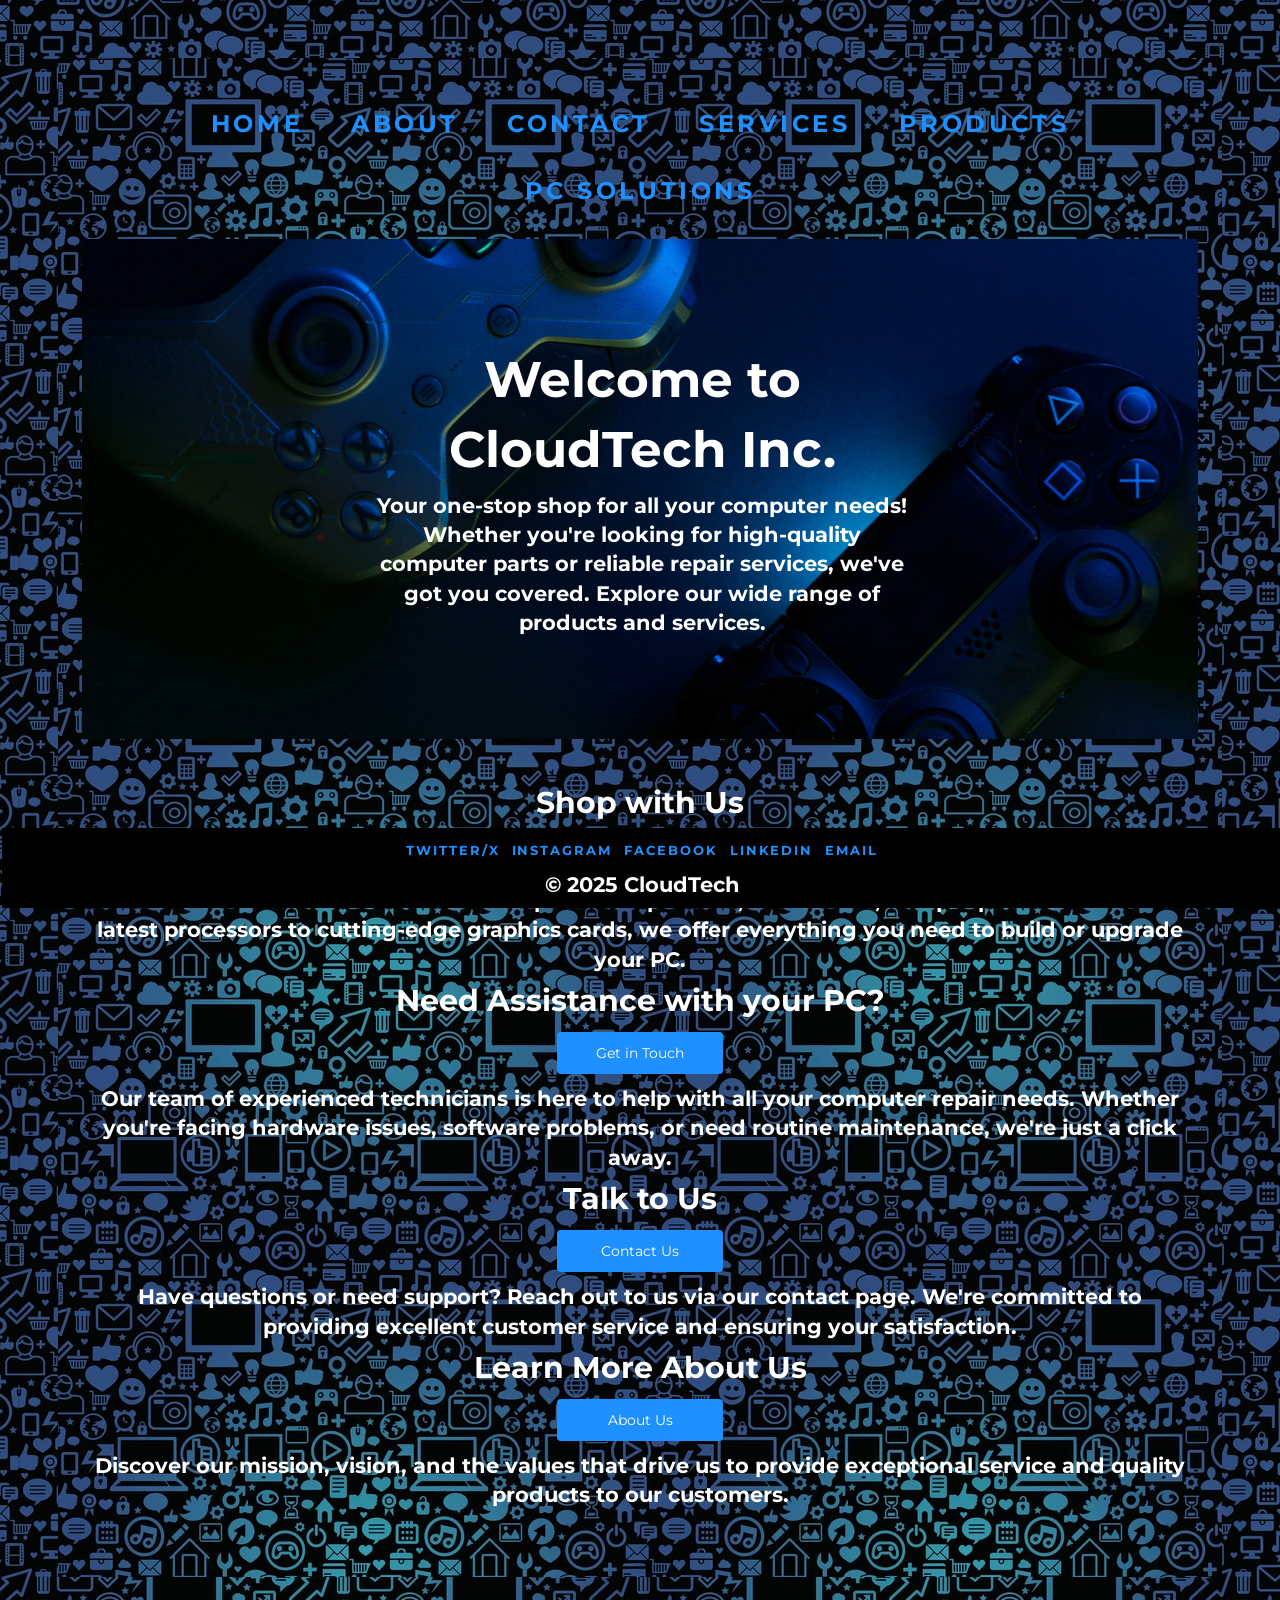
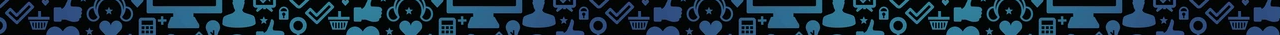
<file: Index.html>
<!DOCTYPE html>
<html lang="en">
<head>
    <!--SEO tag-->
    <title>CloudTech Inc. - Home</title>
    <!-- Meta Description:-->
        <meta name="description" content="CloudTech Inc. - Your one-stop shop for computer parts, peripherals, 
        and reliable repair services. Explore our wide range of products and services.">
        
    <meta charset="UTF-8">
    <meta name="viewport" content="width=device-width, initial-scale=1.0">
    <link rel="stylesheet" href="CSS/Style.css">
    <title>Home</title>
    <link rel="icon" type="image/x-icon" href="favicon.ico">
    <!----had to put favicon in root folder as it was not appearing when i ran the code--->
</head>
<body>
        <!--Navigtion-->
    <div class="topNav"> 
        <nav>
            <ul class="navLinks">
                <a href="Index.html">Home</a>
                <a href="About.html">About</a>
                <a href="Contact.html">Contact</a>
                <a href="Services.html">Services</a>
                <a href="Products.html">Products</a>
                <a href="Repairs.html">PC Solutions</a>
            </ul>
        </nav>

    </div>

    <main> 
        
        <!---Home page--->

        <div class="hero-image">
             <div class="hero-text">
         <h1>Welcome to CloudTech Inc.</h1>

        <p> Your one-stop shop for all your computer needs! Whether you're looking for high-quality computer parts 
            or reliable repair services, we've got you covered. 
            Explore our wide range of products and services.</p>
            </div>
        </div>
        <br>
        <br>
        <!-- Sections with buttons linking to other pages -->

        <h2>Shop with Us</h2>
            <!--link to products-->
        <div class="BContainer">
            <button class = "button" onclick="window.location.href='Products.html'">Shop</button>
        </div>    
        <p> Browse our extensive selection of computer components, accessories, and peripherals. 
            From the latest processors to cutting-edge graphics cards, we offer everything you need to build or upgrade your PC.</p>
        
        <h2>Need Assistance with your PC?</h2>
            <!--link to repairs-->
        <div class="BContainer">
            <button class = "button" onclick="window.location.href='Repairs.html'">Get in Touch</button>
        </div>
        <p> Our team of experienced technicians is here to help with all your computer repair needs. 
            Whether you're facing hardware issues, software problems, or need routine maintenance, we're just a click away.</p>
        
        <h2>Talk to Us</h2>
            <!--link to contact-->

        <div class="BContainer" >
            <button class="button" onclick="window.location.href='Contact.html'">Contact Us</button>
        </div>
        <p> Have questions or need support? Reach out to us via our contact page. 
            We're committed to providing excellent customer service and ensuring your satisfaction.</p> 

        <h2>Learn More About Us</h2>
            <!--link to about-->
        <div class="BContainer">
            <button class="button" onclick="window.location.href='About.html'">About Us</button>
        </div>
        <p> Discover our mission, vision, and the values that drive us to provide exceptional service and quality products to our customers.</p>
            <br>
            <br>
    </main>
    
        <div class ="footer">
            <ul class="social">
                <a href="https://www.twitter.com/" target="_blank">Twitter/X</a>
                <a href="https://www.instagram.com/" target="_blank">Instagram</a>
                <a href="https://www.facebook.com/" target="_blank">Facebook</a>
                <a href="https://www.linkedin.com/" target="_blank">Linkedin</a>
                <a href="https://www.Google.com/" target="_blank">Email</a>
            </ul>
            <p>&copy; 2025 CloudTech</p>
        </div>

        <!--JavaScript link-->
<script src="JS/Script.js"></script>
</body>
</html>
</file>
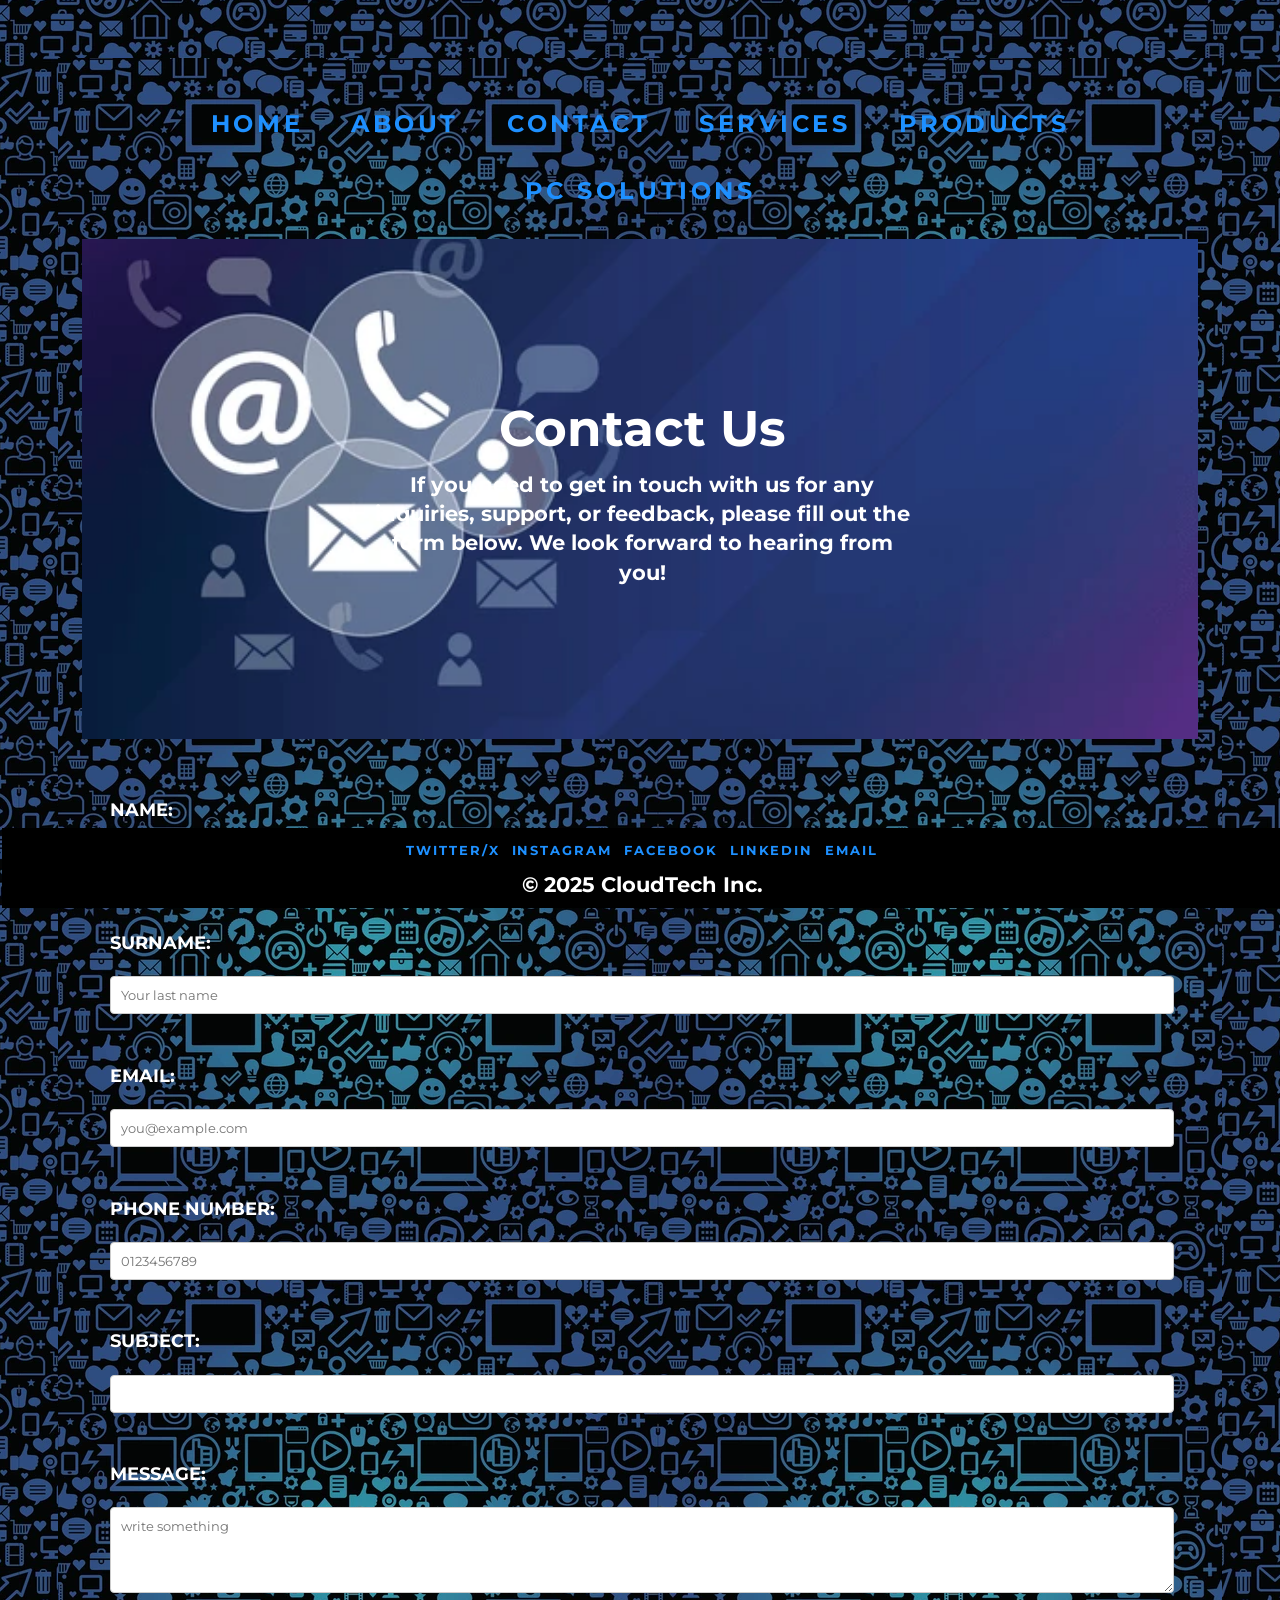
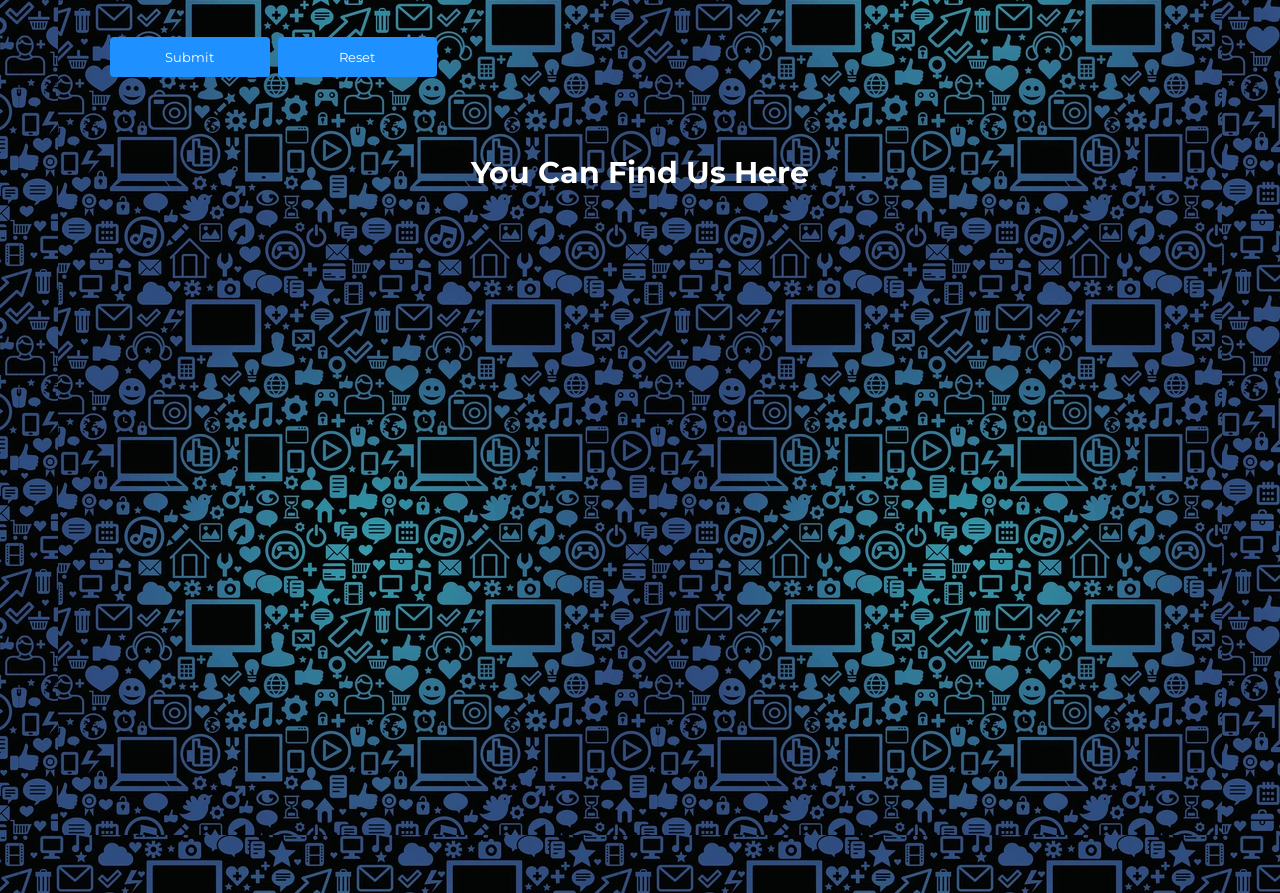
<file: Contact.html>
<!DOCTYPE html>
<html lang="en">
<head>
        <!--SEO tag-->
    <title>CloudTech Inc. - Contact</title>
    <!-- Meta Description:-->
        <meta name="description" content="Get in touch with CloudTech Inc. for any inquiries, support, or feedback. 
        Fill out our contact form to reach our team of experts. We look forward to hearing from you!">

    <meta charset="UTF-8">
    <meta name="viewport" content="width=device-width, initial-scale=1.0">
    
    <!-- Link to external stylesheet -->
    <link rel="stylesheet" href="CSS/Style.css">
    <title>Contact</title>
    
    <!-- Website favicon - placed in root folder for proper display -->
    <link rel="icon" type="image/x-icon" href="favicon.ico"> 
</head>

<body>
    <!-- Top navigation bar with links to all main pages -->
    <div class="topNav"> 
        <nav>
            <ul class="navLinks">
                <a href="Index.html">Home</a>
                <a href="About.html">About</a>
                <a href="Contact.html">Contact</a>
                <a href="Services.html">Services</a>
                <a href="Products.html">Products</a>
                <a href="Repairs.html">PC Solutions</a>
            </ul>
        </nav>
    </div>
    
    <!-- Main content section -->
    <main>
        <!-- Hero section with background image and contact introduction text -->
        <div class="hero-image4">
            <div class="hero-text4">
                <h1>Contact Us</h1>
                <p> If you need to get in touch with us for any inquiries, support, or feedback, please fill out the form below. 
                    We look forward to hearing from you!</p>
            </div>
        </div>
        <br>

        <!-- Contact form section - collects user information and message -->
        <div class="form" id="ContactForm">

            <!-- Form for contact inquiries with validation -->
            <form id="contactForm" method="post" name="ContactForm" action="https://formspree.io/f/xyzozade" enctype="multipart/form-data">
                <!-- Name input field (required) -->
                <label for="name1">Name:</label><br>
                <input type="text" id="name1" name="name1" placeholder="Your name" required ><br><br>

                <!-- Surname input field (required) -->
                <label for="surname1">Surname:</label><br>
                <input type="text" id="surname1" name="surname1" placeholder="Your last name" required><br><br>
                
                <!-- Email input field (required) -->
                <label for="email1">Email:</label><br>
                <input type="email" id="email1" name="email1" placeholder="you@example.com" required><br><br>
                
                <!-- Phone number input field (optional) -->
                <label for="phone1">Phone Number:</label><br>
                <input type="tel" id="phone1" name="phone1" placeholder="0123456789"><br><br>
                
                <!-- Subject input field (required) -->
                <label for="subject1">Subject:</label><br>
                <input type="text" id="subject1" name="subject1" required><br><br>

                <!-- Message textarea for detailed message (required) -->
                <label for="details1">Message:</label><br>
                <textarea id="details1" name="details1" placeholder="write something" rows="4" cols="50"></textarea><br><br>
                
                <!-- Submit button triggers form validation via JS handler, Reset button clears form -->
                <input type="submit" value="Submit">
                <input type="reset" value="Reset">
            </form>
        </div>
    <br>
    <br>

    <!-- Location section with embedded Google Map -->
    <!-- Shows CloudTech business location at Walmer Park Shopping Centre -->
    <div class="Map">
        <h2>You Can Find Us Here</h2>
        <!-- Embedded Google Map iframe showing business location -->
        <iframe src="https://www.google.com/maps/embed?pb=!1m18!1m12!1m3!1d3308.481833731457!2d25.55989974686161!3d-33.98015552940523!2m3!1f0!2f0!3f0!3m2!1i1024!2i768!4f13.1!3m3!1m2!1s0x1e7ad1f24c7bbeb3%3A0x8181962be6afd474!2sWalmer%20Park%20Shopping%20Centre!5e0!3m2!1sen!2sza!4v1762254633171!5m2!1sen!2sza" 
        width="100%" height="600" style="border:0;" allowfullscreen="" loading="lazy" referrerpolicy="no-referrer-when-downgrade"></iframe>
    </div>

    </main>

    <!-- Footer section -->
    <!-- Contains social media links and copyright information -->
    <div class ="footer">
        <!-- Social media links -->
        <ul class="social">
            <a href="https://www.twitter.com/" target="_blank">Twitter/X</a>
            <a href="https://www.instagram.com/" target="_blank">Instagram</a>
            <a href="https://www.facebook.com/" target="_blank">Facebook</a>
            <a href="https://www.linkedin.com/" target="_blank">Linkedin</a>
            <a href="https://www.Google.com/" target="_blank">Email</a>
        </ul>
        <!-- Copyright notice -->
        <p>&copy; 2025 CloudTech Inc.</p>
    </div>
        
    <!-- Link to external JavaScript file for form validation -->
    <script src="JS/Script.js"></script>
</body>
</html>
</file>
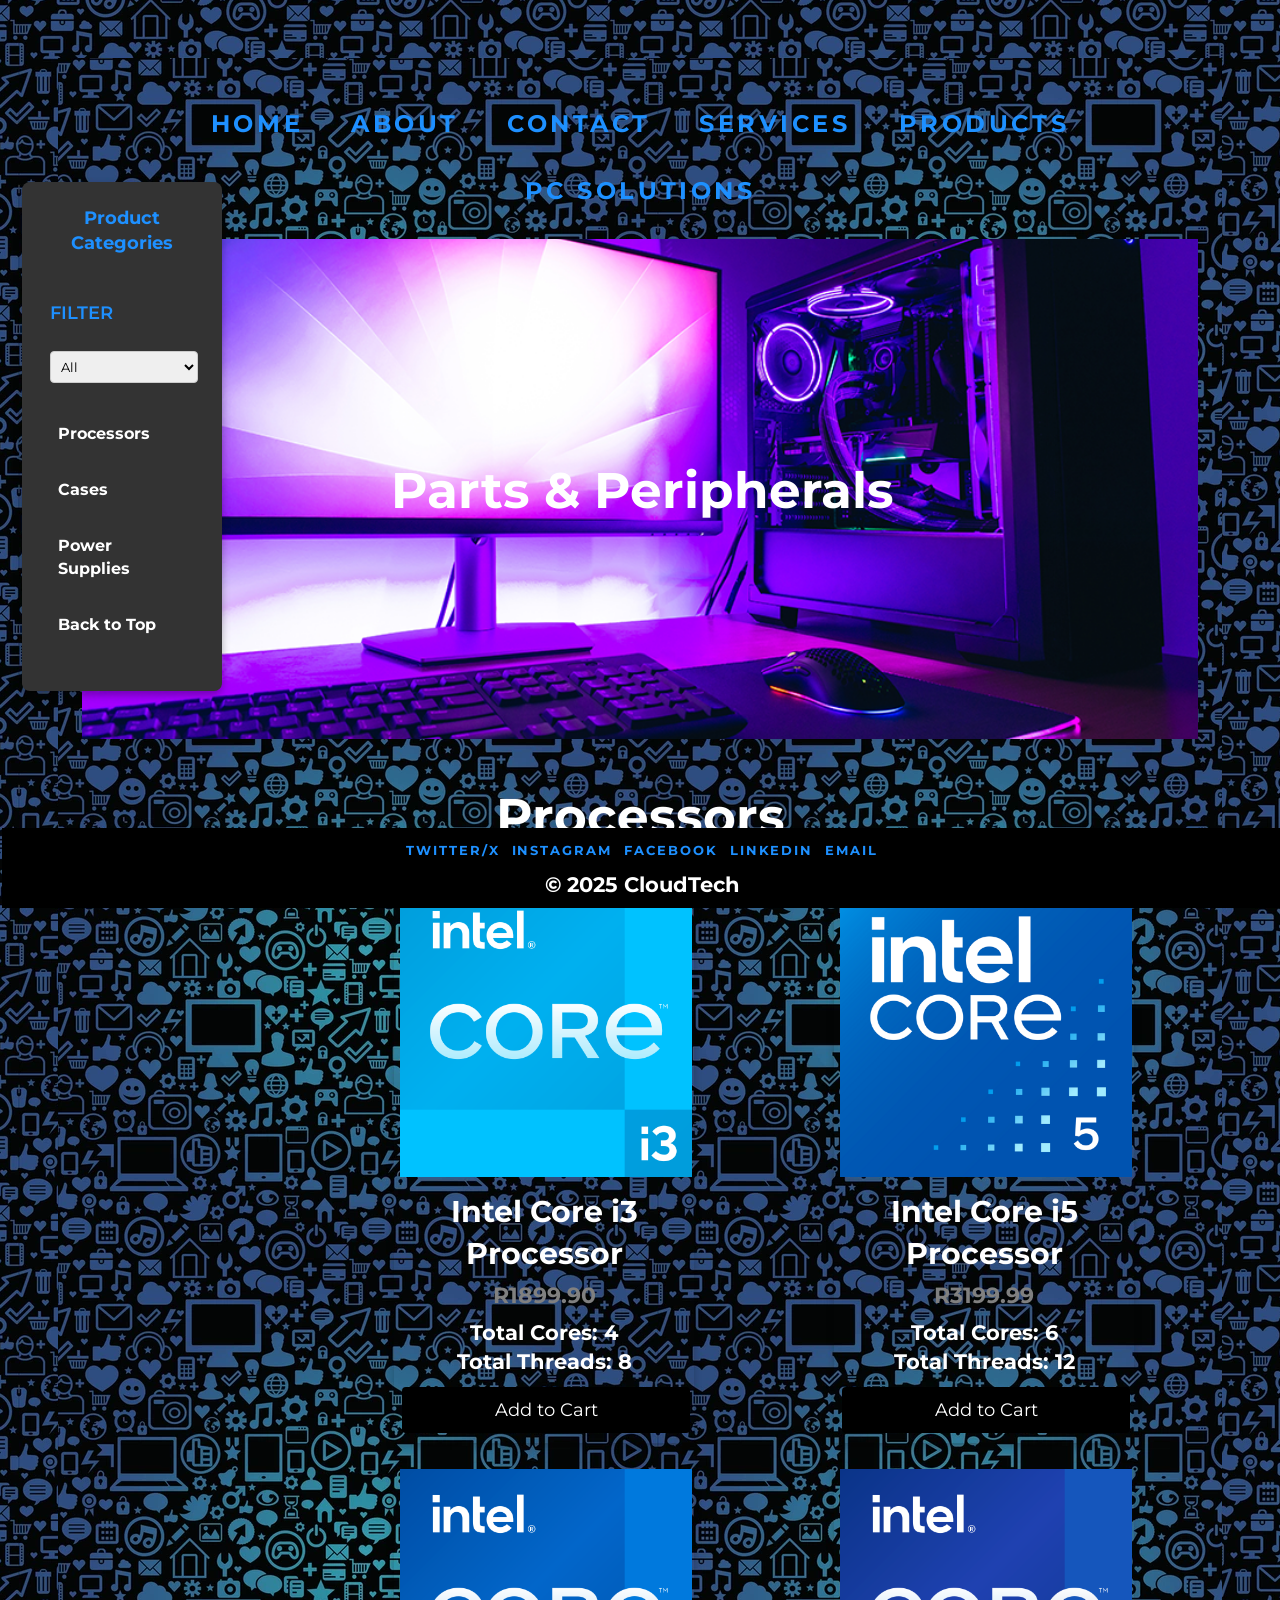
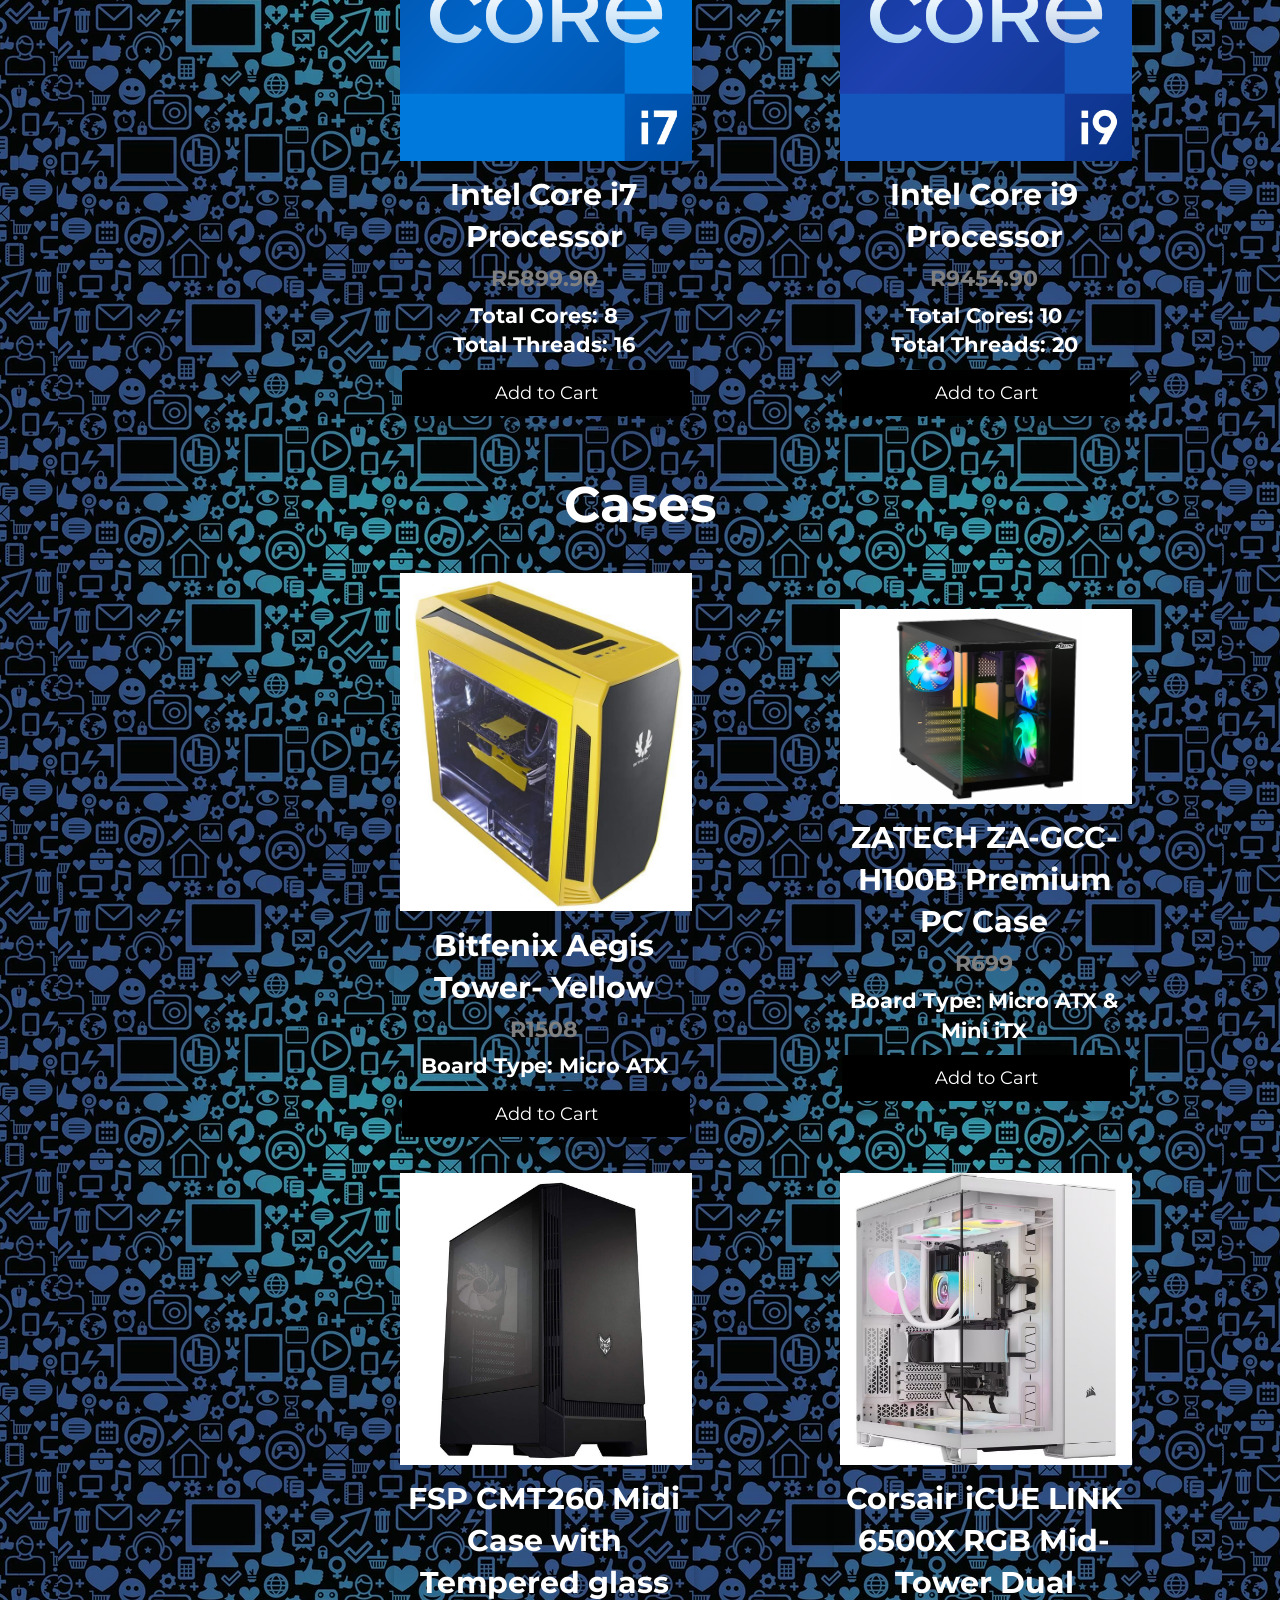
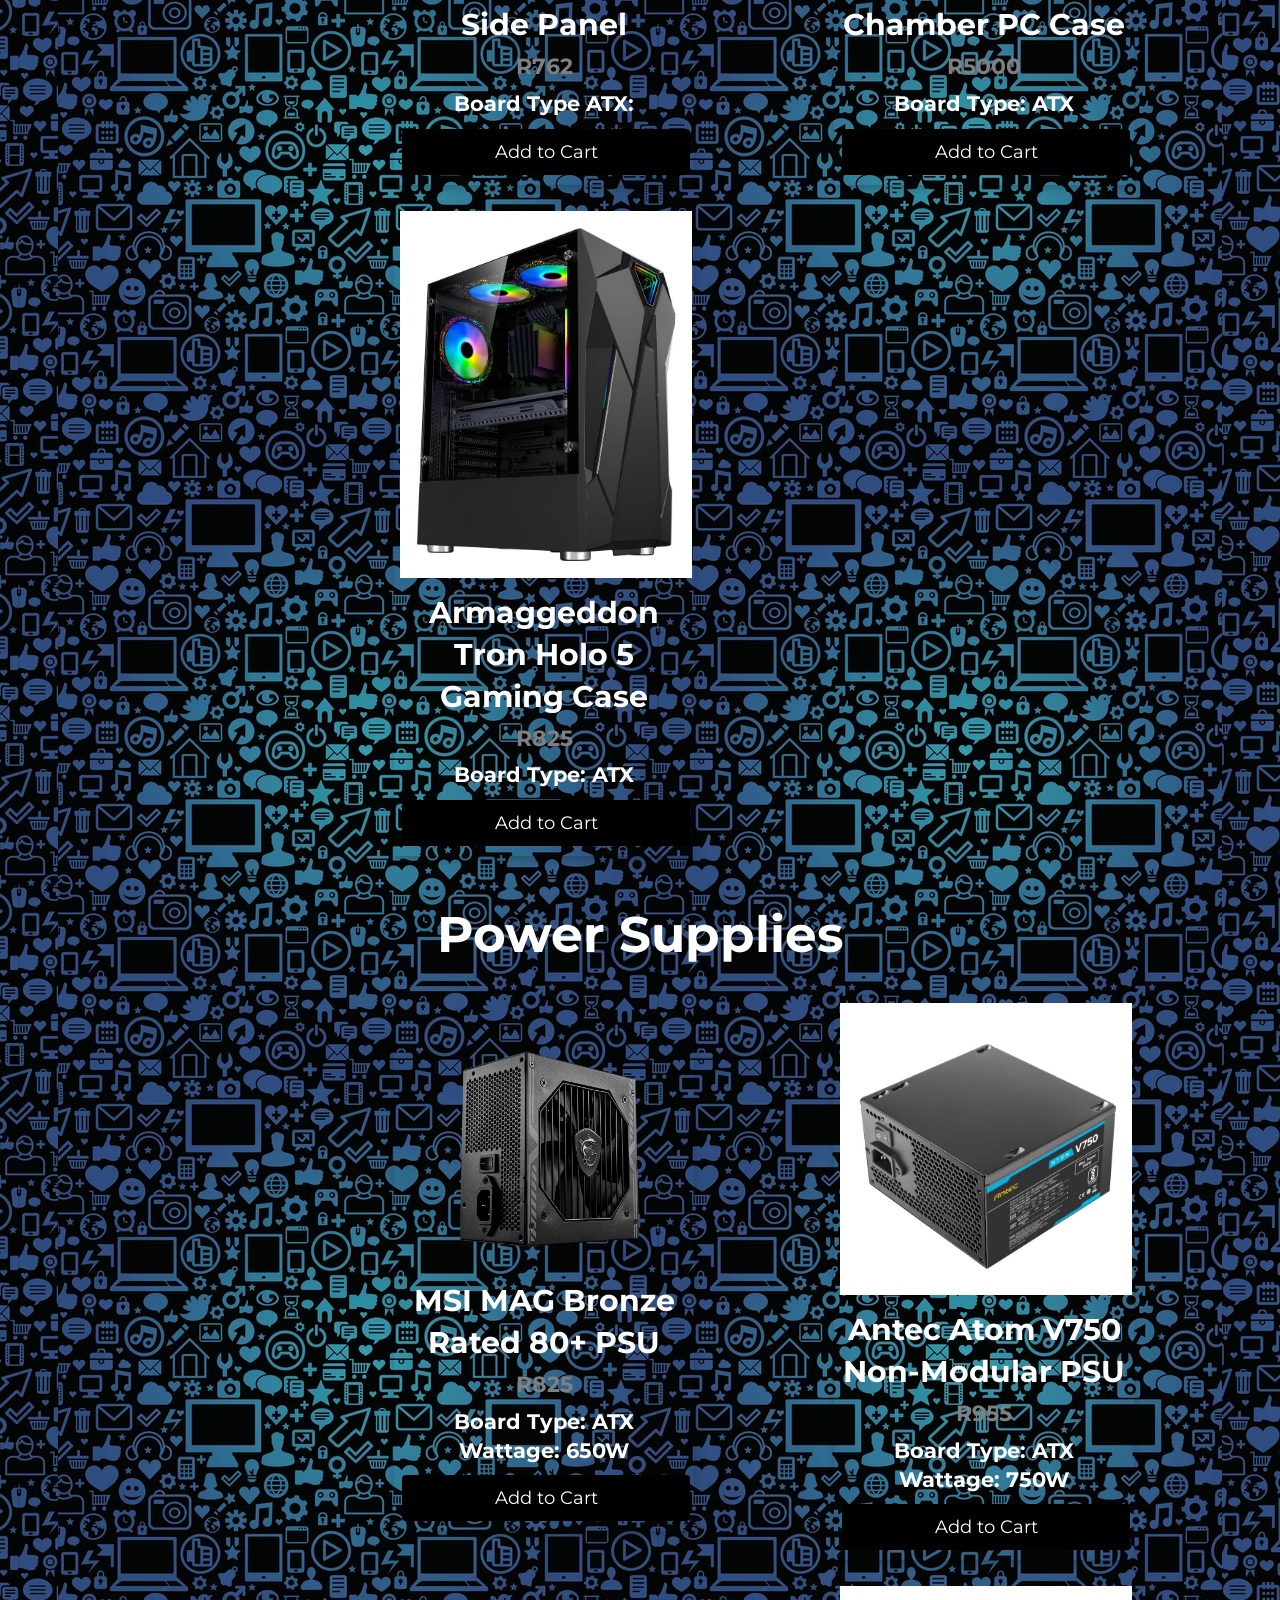
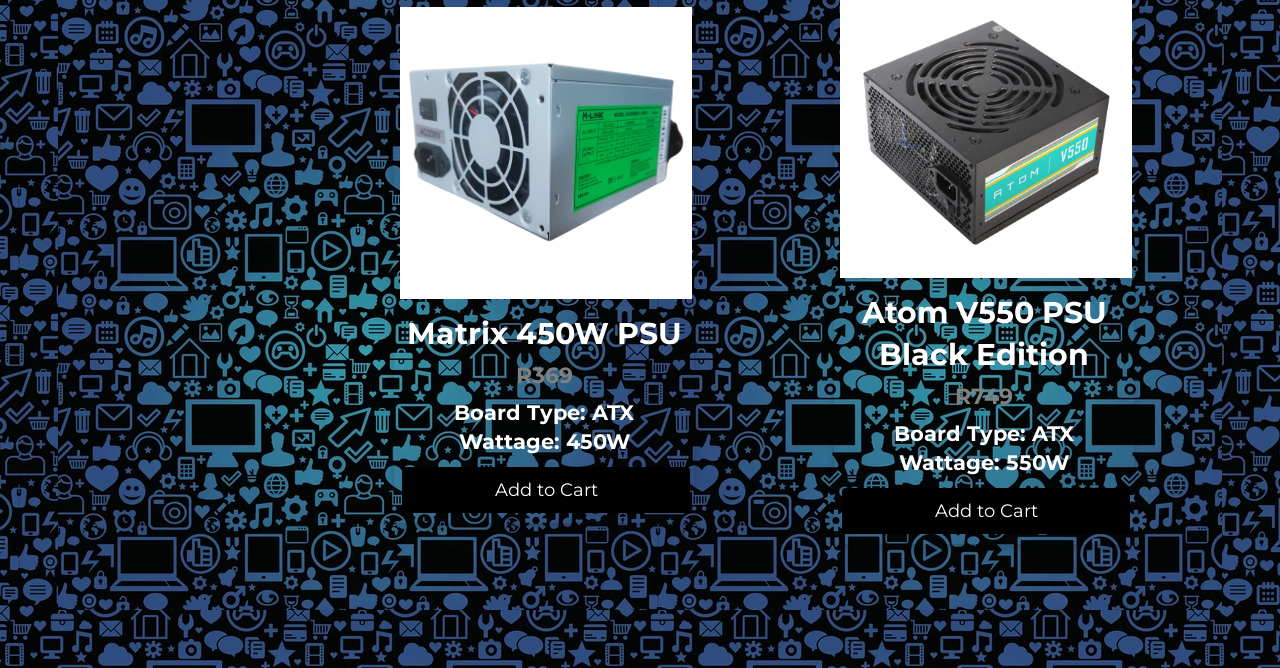
<file: Products.html>
<!DOCTYPE html>
<html lang="en">
<head>
        <!--SEO tag-->
    <title>CloudTech Inc. - Products</title>
    <!-- Meta Description:-->
        <meta name="description" content="Browse the extensive selection of computer parts and peripherals at CloudTech Inc. 
        From processors to power supplies, find everything you need to build or upgrade your PC.">

    <meta charset="UTF-8">
    <meta name="viewport" content="width=device-width, initial-scale=1.0">
    <link rel="stylesheet" href="CSS/Style.css">
    <title>Products</title>
    <link rel="icon" type="image/x-icon" href="favicon.ico">
    <!--had to put favicon in root folder as it was not appearing when i ran the website--->
</head>

<body>
        <!--Navigtion-->
        <div class="topNav"> 
            <nav>
                <ul class="navLinks">
                    <a href="Index.html">Home</a>
                    <a href="About.html">About</a>
                    <a href="Contact.html">Contact</a>
                    <a href="Services.html">Services</a>
                    <a href="Products.html">Products</a>
                    <a href="Repairs.html">PC Solutions</a>
                </ul>
            </nav>
        </div>

    <!--- `id="top"` anchor so the sidebar "Back to Top" link can jump here -->
    <main id="top">

        <div class="hero-image2">
            <div class="hero-text2">
                <h1>Parts & Peripherals</h1>
            </div>
        </div><br><br>

        <!--Filter control and Sidebar-->
        <div class="sidebar">
            <h2>Product Categories</h2>
            <!--hamburger toggle button for small screens; toggles visibility of the sidebar menu -->
            <button class="sidebar-toggle" aria-expanded="false" aria-controls="sidebarMenu">☰</button>
            <!--id="sidebarMenu" and class="sidebar-menu" so JS/CSS can collapse/expand this list -->
            <ul id="sidebarMenu" class="sidebar-menu">
                <li>
                    <label for="productFilter" style="display:block; font-weight:600; margin-bottom:6px; color:#1E90FF;">Filter</label>
                    <select id="productFilter" aria-label="Filter products by category" style="width:100%; padding:6px; border-radius:4px;">
                        <option value="all">All</option>
                        <option value="Processors">Processors</option>
                        <option value="Cases">Cases</option>
                        <option value="Power Supplies">Power Supplies</option>
                    </select>
                </li>
                <li><a href="#processors">Processors</a></li>
                <li><a href="#cases">Cases</a></li>
                <li><a href="#power-supplies">Power Supplies</a></li>
                <li><a href="#top">Back to Top</a></li>
            </ul>
        </div>

            <!---Products page with images--->

        <!-- Processors section -->
        <h1 id="processors">Processors</h1><br>

        <div class="products-grid">
        <div class="card" data-category="Processors">
            <img src="images/Intel_Core_i3_2020_logo.svg.png" alt="Intel Core i3 processor logo" style="width: 100%">
            <h2>Intel Core i3 Processor</h2>
            <p class="price">R1899.90</p>
            <p>Total Cores: 4<br>Total Threads: 8</p>
            <p><button class="button">Add to Cart</button></p>
        </div>
        <div class="card" data-category="Processors">
            <img src="images/Intel-Core-5-Badge-2023.png" alt="Intel Core i5 processor badge" style="width:100%">
            <h2>Intel Core i5 Processor</h2>
            <p class="price">R3199.99</p>
            <p>Total Cores: 6<br>Total Threads: 12</p>
            <p><button class="button">Add to Cart</button></p>
        </div>
        <div class="card" data-category="Processors">
            <img src="images/Intel_Core_i7_2020_logo.png" alt="Intel Core i7 processor logo" style="width:100%">
            <h2>Intel Core i7 Processor</h2>
            <p class="price">R5899.90</p>
            <p>Total Cores: 8<br>Total Threads: 16</p>
            <p><button class="button">Add to Cart</button></p>
        </div>
        <div class="card" data-category="Processors">
            <img src="images/Intel_Core_i9_2020.png" alt="Intel Core i9 processor logo" style="width:100%">
            <h2>Intel Core i9 Processor</h2>
            <p class="price">R9454.90</p>
            <p>Total Cores: 10<br>Total Threads: 20</p>
            <p><button class="button">Add to Cart</button></p>
        </div>
        </div>

        <!-- Cases section -->
        <h1 id="cases">Cases</h1><br>
        <div class="products-grid">
        <div class="card" data-category="Cases">
            <img src="images/PC Case 2.jpg" alt="Bitfenix Aegis Tower PC case - yellow" style="width:100%">
            <h2>Bitfenix Aegis Tower- Yellow</h2>
            <p class="price">R1508</p>
            <p>Board Type: Micro ATX </p>
            <p><button class="button">Add to Cart</button></p>
        </div>
        <div class="card" data-category="Cases">
            <img src="images/PC Case 3.jpg" alt="ZATECH ZA-GCC-H100B premium PC case" style="width:100%">
            <h2>ZATECH ZA-GCC-H100B Premium PC Case</h2>
            <p class="price">R699</p>
            <p>Board Type: Micro ATX & Mini iTX</p>
            <p><button class="button">Add to Cart</button></p>
        </div>
        <div class="card" data-category="Cases">
            <img src="images/PC Case 4.jpg" alt="FSP CMT260 midi PC case with tempered glass side panel" style="width:100%">
            <h2>FSP CMT260 Midi Case with Tempered glass Side Panel</h2>
            <p class="price">R762</p>
            <p>Board Type ATX:</p>
            <p><button class="button">Add to Cart</button></p>
        </div>
        <div class="card" data-category="Cases">
            <img src="images/PC Case 5.jpg" alt="Corsair iCUE LINK 6500X RGB mid-tower PC case" style="width:100%">
            <h2>Corsair iCUE LINK 6500X RGB Mid-Tower Dual Chamber PC Case</h2>
            <p class="price">R5000</p>
            <p>Board Type: ATX</p>
            <p><button class="button">Add to Cart</button></p>
        </div>
        <div class="card" data-category="Cases">
            <img src="images/PC Case 6.jpg" alt="Armaggeddon Tron Holo 5 gaming PC case" style="width:100%">
            <h2>Armaggeddon Tron Holo 5 Gaming Case</h2>
            <p class="price">R825</p>
            <p>Board Type: ATX</p>
            <p><button class="button">Add to Cart</button></p>
        </div>
        </div>

        <!-- Power Supplies section -->
        <h1 id="power-supplies">Power Supplies</h1><br>

        <div class="products-grid">
        <div class="card" data-category="Power Supplies">
            <img src="images/PSU 1.jpg" alt="MSI MAG 650W Bronze rated power supply unit" style="width:100%">
            <h2>MSI MAG Bronze Rated 80+ PSU</h2>
            <p class="price">R825</p>
            <p>Board Type: ATX<br>Wattage: 650W</p>
            <p><button class="button">Add to Cart</button></p>
        </div>
        <div class="card" data-category="Power Supplies">
            <img src="images/PSU 2.jpg" alt="Antec Atom V750 750W non-modular power supply" style="width: 100%">
            <h2>Antec Atom V750 Non-Modular PSU</h2>
            <p class="price">R955</p>
            <p>Board Type: ATX<br>Wattage: 750W</p>
            <p><button class="button">Add to Cart</button></p>
        </div>
        <div class="card" data-category="Power Supplies">
            <img src="images/PSU 3.jpg" alt="Matrix 450W power supply unit" style="width:100%">
            <h2>Matrix 450W PSU</h2>
            <p class="price">R369</p>
            <p>Board Type: ATX<br>Wattage: 450W</p>
            <p><button class="button">Add to Cart</button></p>
        </div>
        <div class="card" data-category="Power Supplies">
            <img src="images/PSU 4.jpg" alt="Atom V550 power supply - Black Edition" style="width:100%">
            <h2>Atom V550 PSU Black Edition</h2>
            <p class="price">R749</p>
            <p>Board Type: ATX<br>Wattage: 550W</p>
            <p><button class="button">Add to Cart</button></p>
        </div>
        </div>

    </main> <!-- End of main content -->
       <div class ="footer">
            <ul class="social">
                <a href="https://www.twitter.com/" target="_blank">Twitter/X</a>
                <a href="https://www.instagram.com/" target="_blank">Instagram</a>
                <a href="https://www.facebook.com/" target="_blank">Facebook</a>
                <a href="https://www.linkedin.com/" target="_blank">Linkedin</a>
                <a href="https://www.Google.com/" target="_blank">Email</a>
            </ul>
            <p>&copy; 2025 CloudTech</p>
        </div>
    
        <!--JavaScript link-->
<script src="JS/Script.js"></script>
</body>
</html>
</file>
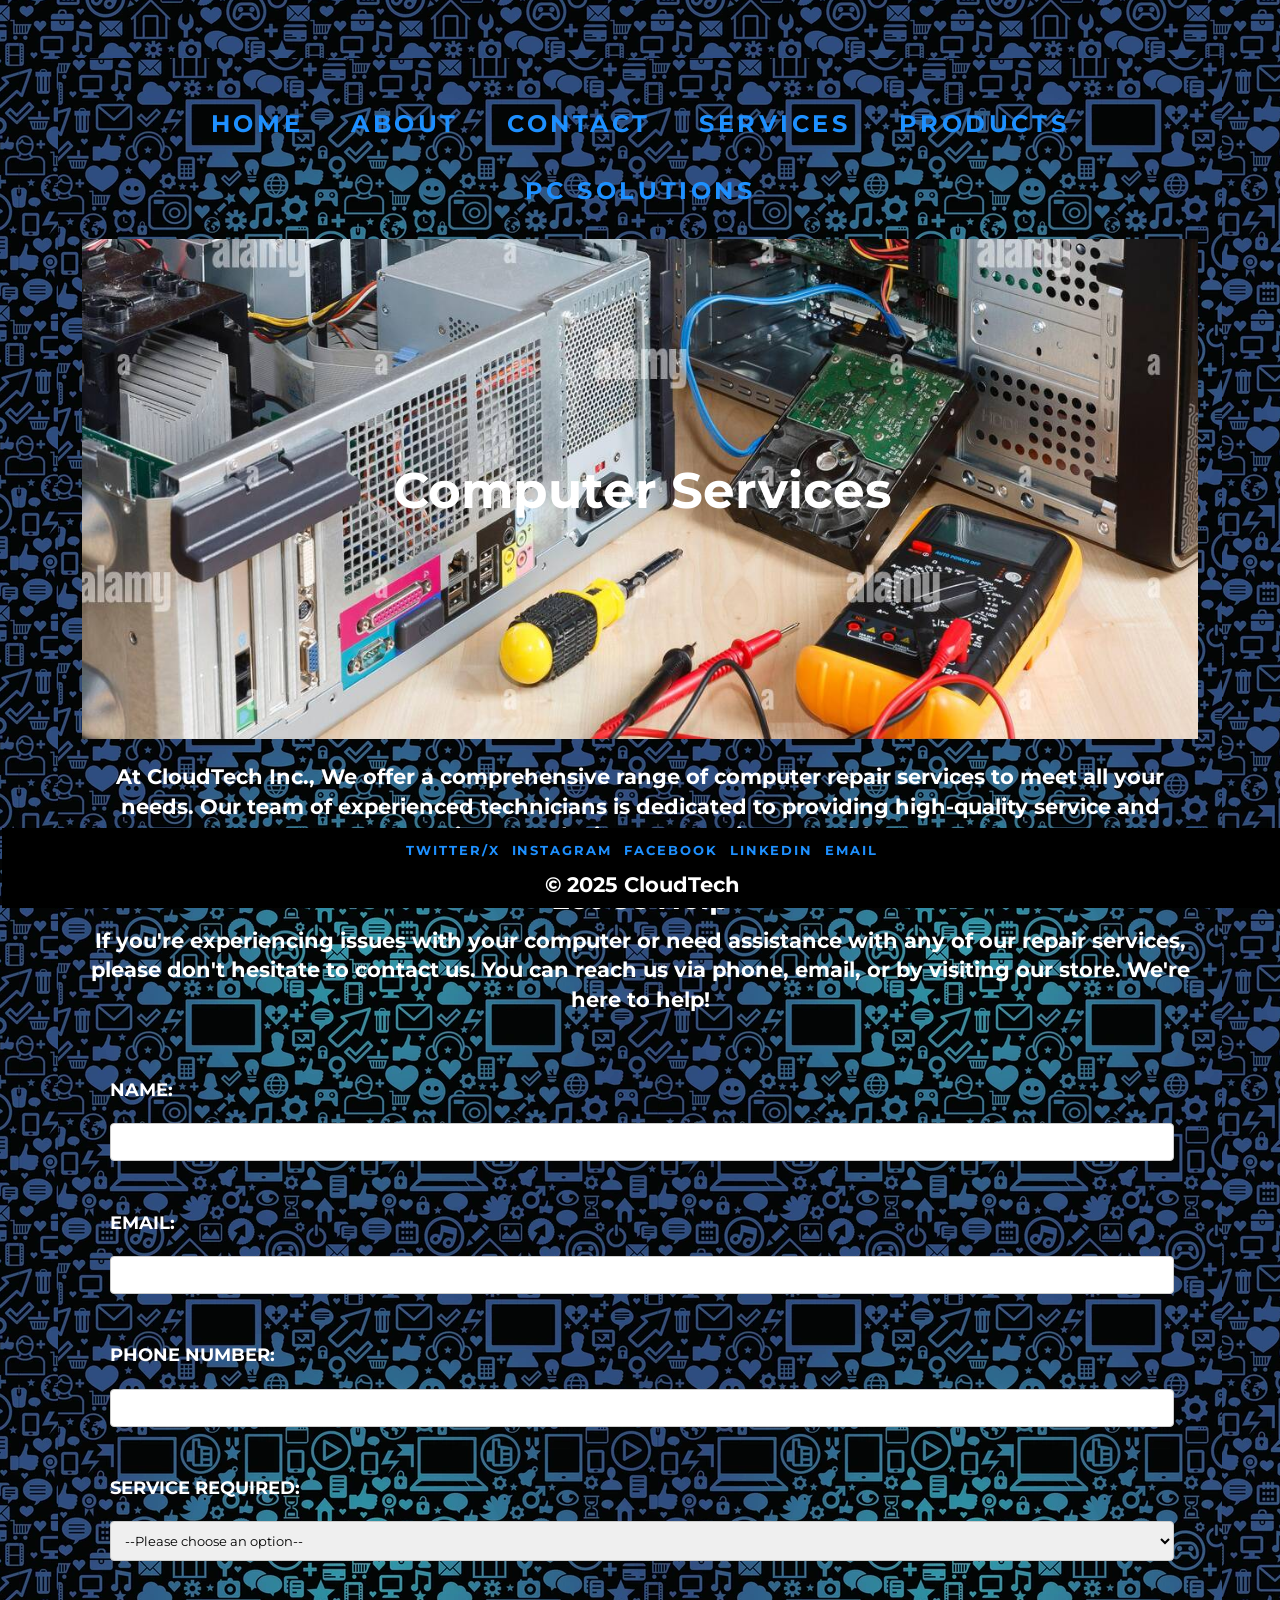
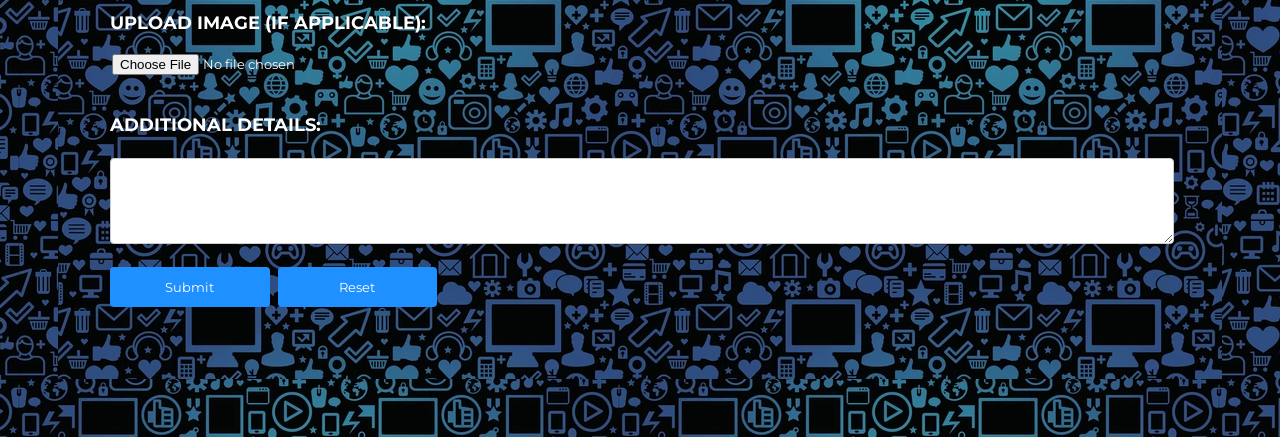
<file: Repairs.html>
<!DOCTYPE html>
<html lang="en">
<head>
        <!--SEO tag-->
    <title>CloudTech Inc. - Repairs</title>
    <!-- Meta Description:-->
        <meta name="description" content="Need computer repair services? Contact CloudTech Inc. 
        for expert assistance with hardware repairs, software troubleshooting, virus removal, 
        and more. Fill out our repair request form today.">
    
    <meta charset="UTF-8">
    <meta name="viewport" content="width=device-width, initial-scale=1.0">
    <link rel="stylesheet" href="CSS/Style.css">
    <title>Repair</title>
    <link rel="icon" type="image/x-icon" href="favicon.ico"> 
    <!----had to put favicon in root folder as it was not appearing when i ran the code-->
</head>

<body>
        <!--Navigtion-->
        <div class="topNav"> 
            <nav>
                <ul class="navLinks">
                    <a href="Index.html">Home</a>
                    <a href="About.html">About</a>
                    <a href="Contact.html">Contact</a>
                    <a href="Services.html">Services</a>
                    <a href="Products.html">Products</a>
                    <a href="Repairs.html">PC Solutions</a>
                </ul>
            </nav>
        </div>

                            <!---services form for customers who who need our skills--->   

    <main>

        <div class="hero-image1">
            <div class="hero-text1">
                <h1>Computer Services</h1>
            </div>
        </div>
        <br>


        <p> At CloudTech Inc., We offer a comprehensive range of computer repair services to meet all your needs. 
            Our team of experienced technicians is dedicated to providing high-quality service and ensuring your devices are running smoothly.
        </p>
        <br>

        <h2>Let Us Help</h2>
        <p>If you're experiencing issues with your computer or need assistance with any of our repair services, please don't hesitate to contact us. 
            You can reach us via phone, email, or by visiting our store. We're here to help!</p>
            <br>

        <!-- Repair form section -->
        <div class="form" id="repairForm">

         <!-- Add explicit id so JS can attach a submit handler; remove inline onclick from the submit button below -->
         <!-- Repair request form for collecting customer details and service needs -->
         <form id="repairFormForm" action="https://formspree.io/f/mrbjbvwy" name="RepairForm" method="post" enctype="multipart/form-data">
            <!-- Name input field (required) -->
            <label for="name">Name:</label><br>
            <input type="text" id="name" name="name" required><br><br>

            <!-- Email input field (required) -->
            <label for="email">Email:</label><br>
            <input type="email" id="email" name="email" required><br><br>

            <!-- Phone number input field (optional) -->
            <label for="phone">Phone Number:</label><br>
            <input type="tel" id="phone" name="phone"><br><br>

            <!-- Service selection dropdown (required) -->
            <label for="service">Service Required:</label><br>
            <select id="service" name="service" required>
                <option value="">--Please choose an option--</option>
                <option value="hardware_repair">Hardware Repair</option>
                <option value="software_repair">Software Repair</option>
                <option value="network_setup">Network Setup</option>
                <option value="software_installation">Software Installation</option>
                <option value="virus_removal">Virus Removal</option>
                <option value="data_recovery">Data Recovery</option>
                <option value="other">Other</option>
            </select><br><br>

            <!-- Image upload field (optional) -->
            <label for="myimage">Upload Image (if applicable):</label><br>
            <input type="file" id="myimage" name="myimage" accept="image/*"><br><br>

            <!-- Additional details textarea (optional) -->
            <label for="message">Additional Details:</label><br>
            <textarea id="message" name="message" rows="4" cols="50"></textarea><br>

                <input type="submit" value="Submit">
                <input type="reset" value="Reset">
                <br>
                <br>
        </form>
        </div>


    </main>
       <div class ="footer">
            <ul class="social">
                <a href="https://www.twitter.com/" target="_blank">Twitter/X</a>
                <a href="https://www.instagram.com/" target="_blank">Instagram</a>
                <a href="https://www.facebook.com/" target="_blank">Facebook</a>
                <a href="https://www.linkedin.com/" target="_blank">Linkedin</a>
                <a href="https://www.Google.com/" target="_blank">Email</a>
            </ul>
            <p>&copy; 2025 CloudTech</p>
        </div>
        <!--JavaScript link-->
    <script src="JS/Script.js"></script>
    </body>
</html>
</file>
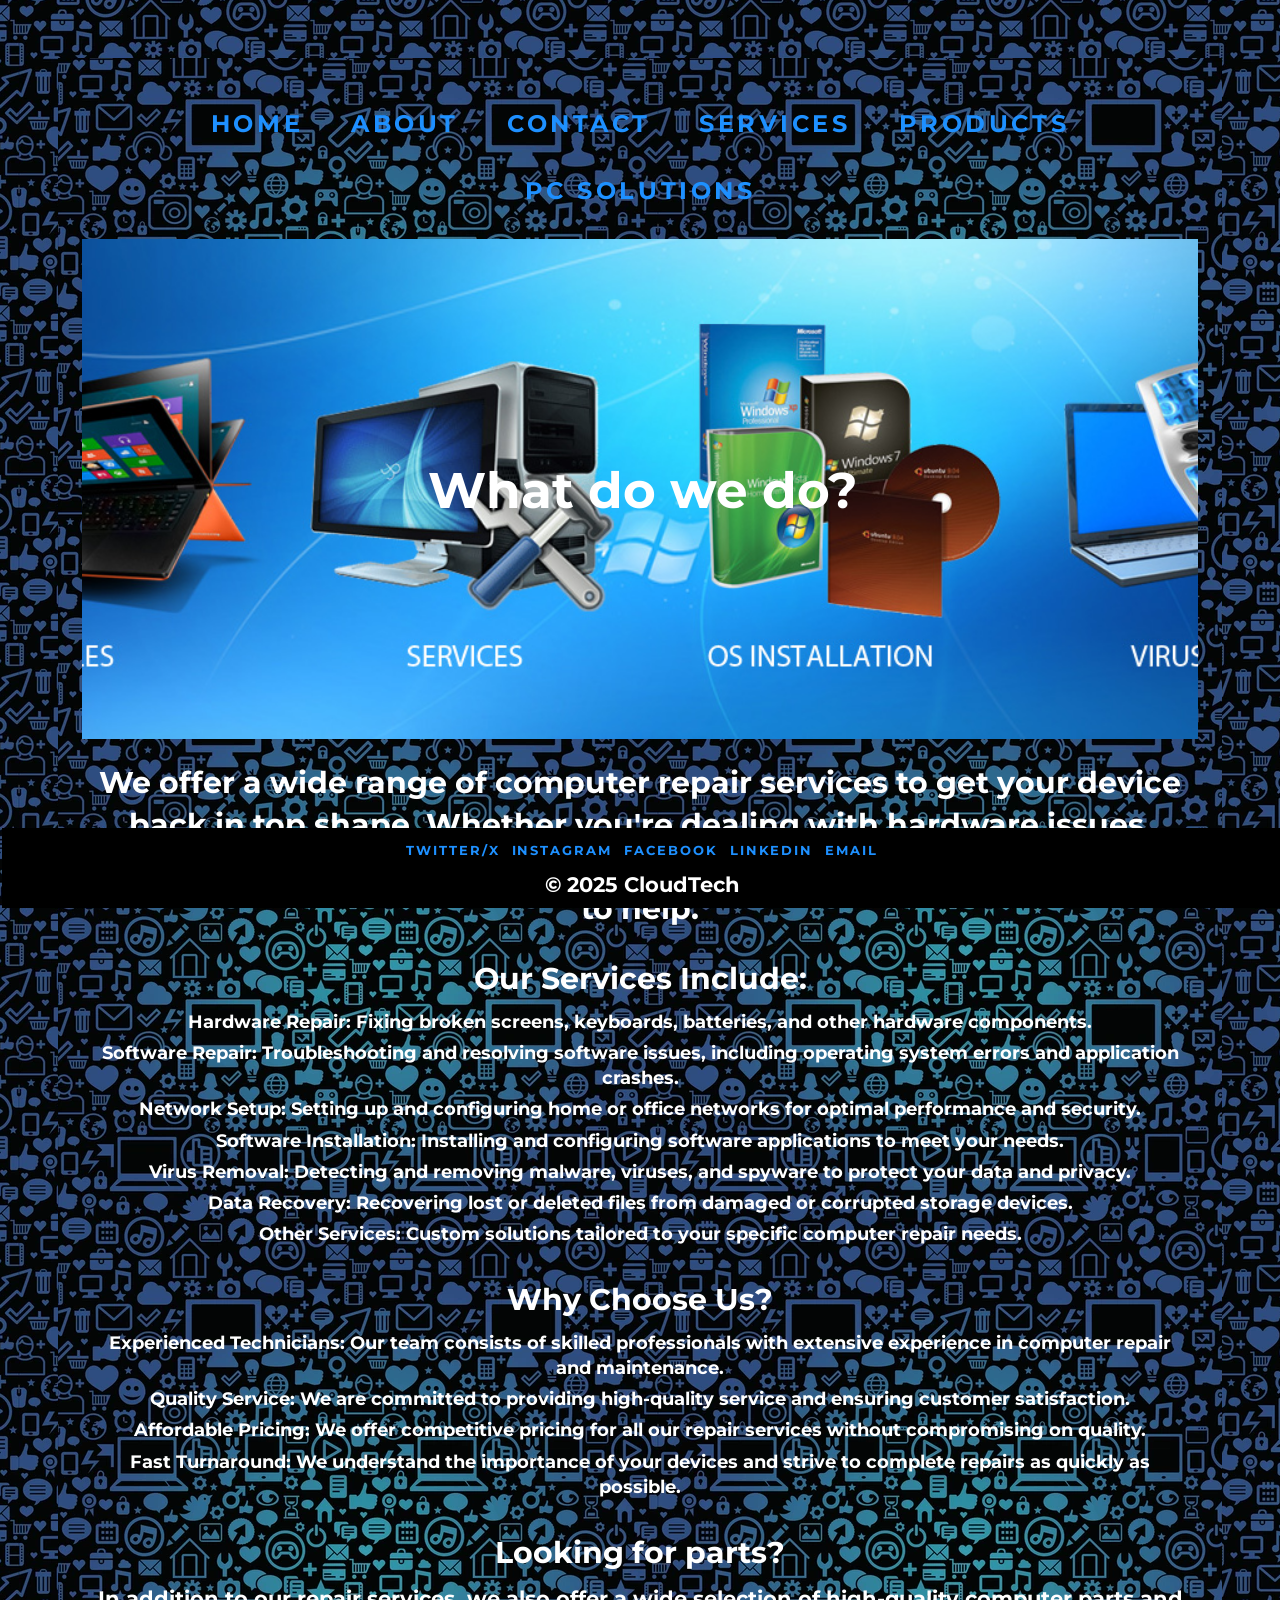
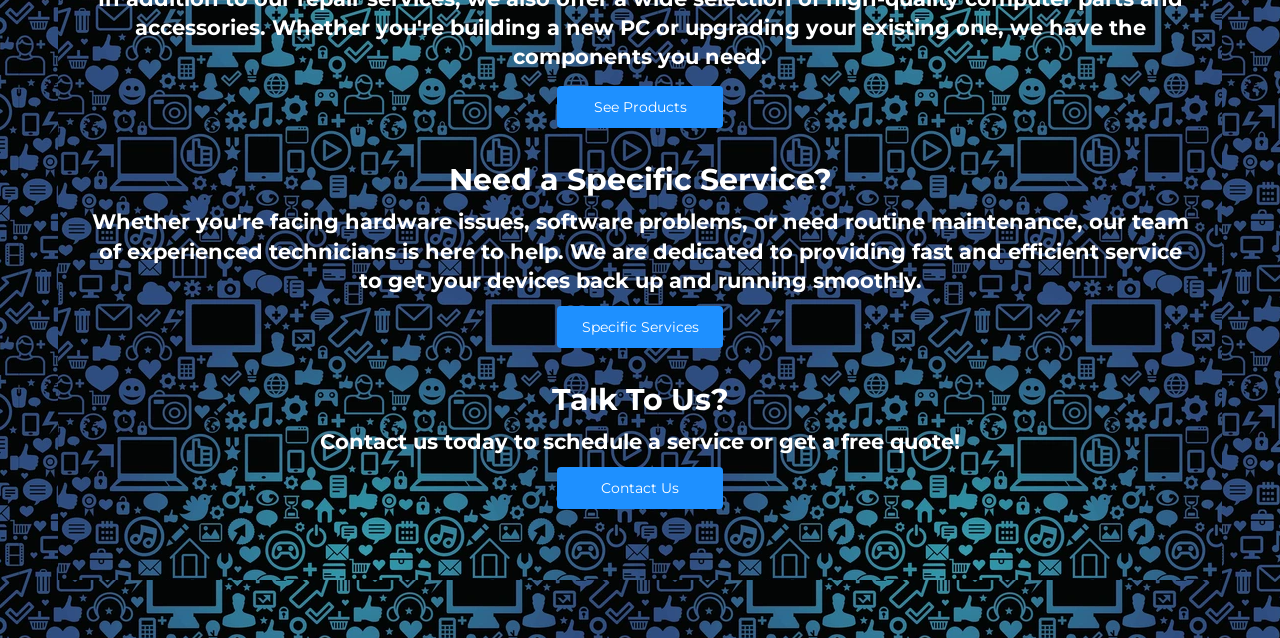
<file: Services.html>
<!DOCTYPE html>
<html lang="en">
<head>
        <!--SEO tag-->
    <title>CloudTech Inc. - Services</title>
    <!-- Meta Description:-->
        <meta name="description" content="Explore the wide range of computer repair services offered by CloudTech Inc. 
        From hardware repairs to software troubleshooting, our expert technicians are here to help.">
        
    <meta charset="UTF-8">
    <meta name="viewport" content="width=device-width, initial-scale=1.0">
    <link rel="stylesheet" href="CSS/Style.css">
    <title>Services</title>
    <link rel="icon" type="image/x-icon" href="favicon.ico"> 
    <!---had to put favicon in root folder as it was not appearing when i ran the code--->
</head>

<body>
           <!--Navigtion-->
        <div class="topNav"> 
            <nav>
                <ul class="navLinks">
                    <a href="Index.html">Home</a>
                    <a href="About.html">About</a>
                    <a href="Contact.html">Contact</a>
                    <a href="Services.html">Services</a>
                    <a href="Products.html">Products</a>
                    <a href="Repairs.html">PC Solutions</a>
                </ul>
            </nav>
        </div>

    <main>

        <div class="hero-image3">
            <div class="hero-text3">
                <h1>What do we do?</h1>
            </div>
        </div>
        <br>

        
        <h2> We offer a wide range of computer repair services to get your device back in top shape.
            Whether you're dealing with hardware issues, software problems, or virus infections,
            our expert technicians are here to help.</h2><br>

        <!-- Services list section -->
        <h2>Our Services Include:</h2>
        <ul class="services">
            <li>Hardware Repair: Fixing broken screens, keyboards, batteries, and other hardware components.</li>
            <li>Software Repair: Troubleshooting and resolving software issues, including operating system errors and application crashes.</li>
            <li>Network Setup: Setting up and configuring home or office networks for optimal performance and security.</li>
            <li>Software Installation: Installing and configuring software applications to meet your needs.</li>
            <li>Virus Removal: Detecting and removing malware, viruses, and spyware to protect your data and privacy.</li>
            <li>Data Recovery: Recovering lost or deleted files from damaged or corrupted storage devices.</li>
            <li>Other Services: Custom solutions tailored to your specific computer repair needs.</li>
        </ul><br>

        <!-- Why choose us section -->
        <h2>Why Choose Us?</h2>
        <ul class="services">
            <li>Experienced Technicians: Our team consists of skilled professionals with extensive experience in computer repair and maintenance.</li>
            <li>Quality Service: We are committed to providing high-quality service and ensuring customer satisfaction.</li>
            <li>Affordable Pricing: We offer competitive pricing for all our repair services without compromising on quality.</li>
            <li>Fast Turnaround: We understand the importance of your devices and strive to complete repairs as quickly as possible.</li>
        </ul><br>

        <h2>Looking for parts?</h2>
            <!--link to products-->
        <div class="parts-section">
            <p> In addition to our repair services, we also offer a wide selection of high-quality computer parts and accessories.
                Whether you're building a new PC or upgrading your existing one, we have the components you need.</p>
        </div>

        <div class="BContainer">
        <button class="button" onclick="window.location.href='Products.html'">See Products</button>
        </div><br>

        <h2>Need a Specific Service?</h2>
            <!--link to repairs-->
        <p> Whether you're facing hardware issues, software problems, or need routine maintenance, 
            our team of experienced technicians is here to help. We are dedicated to providing fast 
            and efficient service to get your devices back up and running smoothly.</p>
        
        <div class="BContainer">
        <button class="button" onclick="window.location.href='Repairs.html'">Specific Services</button>
        </div><br>

        <h2>Talk To Us?</h2>
            <!--link to contact-->
        <p>Contact us today to schedule a service or get a free quote!</p>

        <div class="BContainer">
        <button class="button" onclick="window.location.href='Contact.html'">Contact Us</button>
        </div><br><br>
    </main>
       <div class ="footer">
            <ul class="social">
                <a href="https://www.twitter.com/" target="_blank">Twitter/X</a>
                <a href="https://www.instagram.com/" target="_blank">Instagram</a>
                <a href="https://www.facebook.com/" target="_blank">Facebook</a>
                <a href="https://www.linkedin.com/" target="_blank">Linkedin</a>
                <a href="https://www.Google.com/" target="_blank">Email</a>
            </ul>
            <p>&copy; 2025 CloudTech</p>
        </div>
        
        <!--JavaScript link-->
<script src="JS/Script.js"></script>
</body>
</html>
</file>
<file: CSS/Style.css>
@import url("https://fonts.googleapis.com/css2?family=Montserrat:wght@400;500;600;700&display=swap");

* {
    margin: 2px;
    padding: 2px;
    box-sizing: border-box;
    font-family: "Montserrat", sans-serif;
}

body,html {
  margin: 19px;
  padding: 20px;
  font: bold 14px/1.4 "Montserrat", sans-serif;
  background-image: url("../images/gaming1.png");
  background-repeat: repeat;
  background-color: #000;
  color: #fff;
}

.hero-image {
  background-image: url("../images/game mode.png");
  background-size: cover;
  background-repeat: no-repeat;
  position: relative;
  background-position: 47% 76%;
  width: 100%;
  height: 500px;
  margin: 0px;
  padding: 0px;
}
.hero-text {
  text-align: center;
  position: absolute;
  top: 50%;
  left: 50%;
  transform: translate(-50%, -50%);
  color: white;
}

/*--hero image for Repairs page--*/
.hero-image1 {
  background-image: url("../images/Repair.jpg");
  background-size: cover;
  background-repeat: no-repeat;
  position: relative;
  background-position: 47% 76%;
  width: 100%;
  height: 500px;
  margin: 0px;
  padding: 0px;
}
.hero-text1 {
  text-align: center;
  position: absolute;
  top: 50%;
  left: 50%;
  transform: translate(-50%, -50%);
  color: white;
}
/*--hero image for products page--*/
.hero-image2 {
  background-image: url("../images/parts & peripherals.png");
  background-size: cover;
  background-repeat: no-repeat;
  position: relative;
  background-position: 47% 76%;
  width: 100%;
  height: 500px;
  margin: 0px;
  padding: 0px;
}
.hero-text2 {
  text-align: center;
  position: absolute;
  top: 50%;
  left: 50%;
  transform: translate(-50%, -50%);
  color: white;
}

/*--hero image for services page--*/
.hero-image3 {
  background-image: url("../images/Services.jpg");
  background-size: cover;
  background-repeat: no-repeat;
  position: relative;
  background-position: 47% 76%;
  width: 100%;
  height: 500px;
  margin: 0px;
  padding: 0px;
}
.hero-text3 {
  text-align: center;
  position: absolute;
  top: 50%;
  left: 50%;
  transform: translate(-50%, -50%);
  color: white;
}

/*--hero image for contact page--*/
.hero-image4 {
  background-image: url("../images/contact us.png");
  background-size: cover;
  background-repeat: no-repeat;
  position: relative;
  background-position: 47% 76%;
  width: 100%;
  height: 500px;
  margin: 0px;
  padding: 0px;
}
.hero-text4 {
  text-align: center;
  position: absolute;
  top: 50%;
  left: 50%;
  transform: translate(-50%, -50%);
  color: white;
}

/*--hero image for about us page--*/
.hero-image5 {
  background-image: url("../images/About us.png");
  background-size: cover;
  background-repeat: no-repeat;
  position: relative;
  background-position: 47% 76%;
  width: 100%;
  height: 500px;
  margin: 0px;
  padding: 0px;
}
.hero-text5 {
  text-align: center;
  position: absolute;
  top: 50%;
  left: 50%;
  transform: translate(-50%, -50%);
  color: white;
}
/*---------------Navigation-------*/
.topNav ul {
  text-align: center;
}

/*-----Navigation and footer styling----*/
.navLinks a {
  color: #1E90FF;
  text-transform: uppercase;
  text-decoration: none;
  letter-spacing: 0.15em;
  display: inline-block;
  padding: 15px 20px;
  position: relative;
  font-size: 1.7em;
}

/*-----Pseudoclass for navigation and footer---*/
.navLinks a:after, .social a:after {
  background: transparent;
  bottom: 0;
  content: "";
  display: block;
  height: 2px;
  left: 50%;
  position: absolute;
  background: #fff;
  transition: width 0.3s ease 0s, left 0.3s ease 0s;
  width: 0;
}

/*-----Pseudoclass for navigation and footer---*/
.navLinks a:hover:after, .social a:hover:after {
  width: 100%;
  left: 0;
}

/*------footer--------*/
.footer {
  position: fixed;
  left: 0;
  bottom: -10px;
  width: 100%;
  color: #fff;
  text-align: center;
  background-color: #000;
  padding: 5px;
  font-size: small;
}

/*--------footer styling---*/
.social ul {
  padding: 0;
  list-style: none;
}

.social a {
  color: #1E90FF;
  text-transform: uppercase;
  text-decoration: none;
  letter-spacing: 0.15em;
  display: inline-block;
  position: relative;
}
/*-------responsiveness for navigation bar----*/
@media screen and (max-height: 300px) {
  .topNav {
    margin-top: 40px;
  }
}

/*styling for headings*/
h1 {
  text-align: center;
  font-size: 50px;
}

h2 {
  text-align: center;
  font-size: 30px;
}

/*styling for paragraphs*/
p {
  text-align: center;
  font-size: 21px;
}

/*-------styling for all forms-------*/
input[type=text], input[type=email], select, textarea, input[type=tel] { /* Includes email input for consistent styling with other form fields */
  width: 100%;
  padding: 10px;
  border: 1px solid #ccc;
  border-radius: 4px;
  box-sizing: border-box;
  margin-top: 6px;
  margin-bottom: 16px;
  resize: vertical;
}

.form {
  border-radius: 5px;
  padding: 20px;
}

input[type=submit], input[type=reset] {
  background-color: #1E90FF;
  color: white;
  padding: 12px 20px;
  border: none;
  border-radius: 4px;
  cursor: pointer;
  width: 15%;
}

input[type=submit]:hover {
  background-color: #45a049;
}

label {
  padding: 12px 12px 12px 0;
  display: inline-block;
  font-size: 18px;
  text-transform: uppercase;
}

/*-------Responsiveness for navigation and some form elements------*/
@media screen and (max-width: 600px) {
  label,
  input[type=text],
  input[type=submit],input[type=reset],
  select, textarea {
    flex: 100%;
    min-width: 100%;
  }
  .button {
    flex: 100%;
    min-width: 100%;
  }
  .topNav a {
    float: none;
    display: block;
    width: 100%;
    text-align: center;
  }
  .Map {
    width: 100%;
    height: 600px;
  }

}

/*-----------styling for all buttons in the entire website-----*/
.BContainer {
  text-align: center;
}

.button {
  background-color: #1E90FF;
  border: none;
  color: white;
  padding: 12px 20px;
  text-align: center;
  border-radius: 4px;
  cursor: pointer;
  font-size: 14px;
  margin: 4px 2px;
  width: 15%;
}

.button:hover {
  background-color: #45a049;
}
.services li {
  text-align: center;
  list-style: none;
  font-size: 18px;
}
/*---------styling for products items on the products page-----*/
.card {
  box-shadow: 0 4px 8px 0 rgba(0, 0, 0, 0.2);
  max-width: 300px;
  margin: auto;
  text-align: center;
  font-family: arial;
}

/* Grid container for products */
.products-grid {
  display: grid;
  grid-template-columns: repeat(auto-fit, minmax(300px, 1fr));
  gap: 20px;
  margin-left: 250px;
  margin-bottom: 40px;
}

.price {
  color: grey;
  font-size: 22px;
}

.card button {
  border: none;
  outline: 0;
  padding: 12px;
  color: white;
  background-color: #000;
  text-align: center;
  cursor: pointer;
  width: 100%;
  font-size: 18px;
}

.card button:hover {
  opacity: 0.7;
}

/* Sidebar styling */
.sidebar {
  position: fixed;
  top: 20%;
  left: 20px;
  width: 200px;
  background-color: #333;
  padding: 20px;
  border-radius: 8px;
  box-shadow: 0 4px 8px rgba(0, 0, 0, 0.3);
}

.sidebar h2 {
  color: #1E90FF;
  font-size: 18px;
  margin-bottom: 15px;
}

.sidebar ul {
  list-style-type: none;
  padding: 0;
}

.sidebar li {
  margin-bottom: 10px;
}

.sidebar a {
  color: #fff;
  text-decoration: none;
  font-size: 16px;
  display: block;
  padding: 8px;
  border-radius: 4px;
  position: relative;
}

.sidebar a:after {
  background: transparent;
  bottom: 0;
  content: "";
  display: block;
  height: 2px;
  left: 50%;
  position: absolute;
  background: #fff;
  transition: width 0.3s ease 0s, left 0.3s ease 0s;
  width: 0;
}

.sidebar a:hover:after {
  width: 100%;
  left: 0;
}

/* Active link indicator for sidebar */
.sidebar a.active {
  color: #1E90FF;
}

/* Sidebar toggle button (hidden on large screens) */
.sidebar-toggle {
  display: none;
  background: transparent;
  color: #1E90FF;
  border: 1px solid rgba(255, 255, 255, 0.1);
  padding: 6px 10px;
  border-radius: 6px;
  font-size: 18px;
  cursor: pointer;
}

/* Default: ensure menu visible */
.sidebar .sidebar-menu {
  display: block;
}

/* Collapsed state for small screens: hide menu until toggled open */
.sidebar:not(.open) .sidebar-menu.collapsible {
  max-height: 0;
  overflow: hidden;
  transition: max-height 0.28s ease-out, padding 0.2s ease-out;
  padding-top: 0;
  padding-bottom: 0;
}

.sidebar.open .sidebar-menu.collapsible {
  max-height: 800px;
  transition: max-height 0.35s ease-in, padding 0.2s ease-in;
  padding-top: 10px;
  padding-bottom: 10px;
}

/* Responsive sidebar styling */
@media (max-width: 1024px) {
  .sidebar {
    position: static;
    width: 100%;
    margin-bottom: 30px;
    top: auto;
    left: auto;
  }

  .products-grid {
    margin-left: 0;
  }

  .sidebar-toggle {
    display: inline-block;
    margin-top: 6px;
  }

  .sidebar .sidebar-menu {
    padding-top: 10px;
  }

  .sidebar .sidebar-menu.collapsible {
    max-height: 0;
    overflow: hidden;
    padding-top: 0;
    padding-bottom: 0;
  }
}

@media (max-width: 768px) {
  .sidebar {
    position: static;
    width: 100%;
    margin-bottom: 20px;
  }

  .sidebar h2 {
    font-size: 16px;
  }

  .sidebar a {
    font-size: 14px;
    padding: 6px;
  }

  .products-grid {
    grid-template-columns: repeat(auto-fit, minmax(250px, 1fr));
    gap: 15px;
    margin-left: 0;
  }

  .sidebar-toggle {
    display: inline-block;
    margin-top: 6px;
  }

  .sidebar .sidebar-menu.collapsible {
    max-height: 0;
    overflow: hidden;
    padding-top: 0;
    padding-bottom: 0;
  }
}

@media (max-width: 480px) {
  .sidebar {
    position: static;
    width: 100%;
    padding: 15px;
    margin-bottom: 15px;
  }

  .sidebar h2 {
    font-size: 14px;
    margin-bottom: 10px;
  }

  .sidebar li {
    margin-bottom: 8px;
  }

  .sidebar a {
    font-size: 12px;
    padding: 5px;
  }

  .products-grid {
    grid-template-columns: 1fr;
    gap: 10px;
    margin-left: 0;
  }

  .card {
    max-width: 100%;
  }
}
</file>
